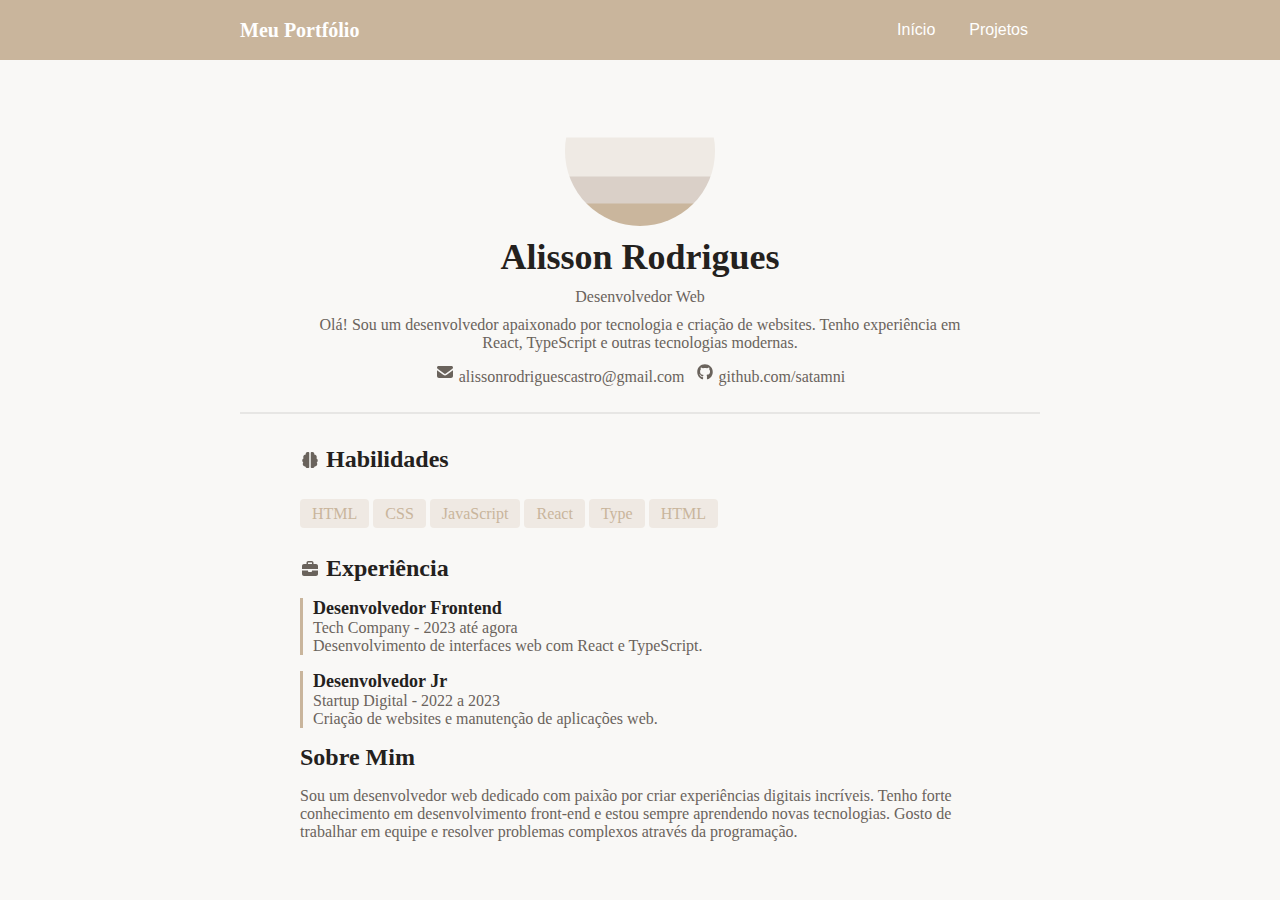
<file: index.html>
<!DOCTYPE html>
<html lang="en">
<head>
  <meta charset="UTF-8">
  <meta name="viewport" content="width=device-width, initial-scale=1.0">
  <title>Portfólio RSTI</title>

  <link rel="preconnect" href="https://fonts.googleapis.com">
  <link rel="preconnect" href="https://fonts.gstatic.com" crossorigin>
  <link href="https://fonts.googleapis.com/css2?family=Fira+Code:wght@300..700&family=Poppins:wght@400;600&family=Roboto:ital,wght@0,100..900;1,100..900&display=swap" rel="stylesheet">

  <link rel="stylesheet" href="styles/style.css">
</head>
<body>
  <!-- NAVBAR -->
  <nav>
    <h1 class="logo">Meu Portfólio</h1>
    <div>
      <button>Início</button>
      <button>Projetos</button>
    </div>
  </nav>

  <!-- MAIN -->
  <main class="container">
    <img src="img/Color Hunt Palette f9f8f6efe9e3d9cfc7c9b59c.png" alt="">
    <h1>Alisson Rodrigues</h1>
    <p>Desenvolvedor Web</p>

    <p>Olá! Sou um desenvolvedor apaixonado por tecnologia e criação de websites. Tenho experiência em React, TypeScript e outras tecnologias modernas.</p>

    <div class="socials-container">
      <div>
        <svg xmlns="http://www.w3.org/2000/svg" viewBox="0 0 640 640"><!--!Font Awesome Free v7.1.0 by @fontawesome - https://fontawesome.com License - https://fontawesome.com/license/free Copyright 2025 Fonticons, Inc.--><path d="M112 128C85.5 128 64 149.5 64 176C64 191.1 71.1 205.3 83.2 214.4L291.2 370.4C308.3 383.2 331.7 383.2 348.8 370.4L556.8 214.4C568.9 205.3 576 191.1 576 176C576 149.5 554.5 128 528 128L112 128zM64 260L64 448C64 483.3 92.7 512 128 512L512 512C547.3 512 576 483.3 576 448L576 260L377.6 408.8C343.5 434.4 296.5 434.4 262.4 408.8L64 260z"/></svg>
        <span>alissonrodriguescastro@gmail.com</span>
      </div>
      <div>
        <svg xmlns="http://www.w3.org/2000/svg" viewBox="0 0 640 640"><!--!Font Awesome Free v7.1.0 by @fontawesome - https://fontawesome.com License - https://fontawesome.com/license/free Copyright 2025 Fonticons, Inc.--><path d="M237.9 461.4C237.9 463.4 235.6 465 232.7 465C229.4 465.3 227.1 463.7 227.1 461.4C227.1 459.4 229.4 457.8 232.3 457.8C235.3 457.5 237.9 459.1 237.9 461.4zM206.8 456.9C206.1 458.9 208.1 461.2 211.1 461.8C213.7 462.8 216.7 461.8 217.3 459.8C217.9 457.8 216 455.5 213 454.6C210.4 453.9 207.5 454.9 206.8 456.9zM251 455.2C248.1 455.9 246.1 457.8 246.4 460.1C246.7 462.1 249.3 463.4 252.3 462.7C255.2 462 257.2 460.1 256.9 458.1C256.6 456.2 253.9 454.9 251 455.2zM316.8 72C178.1 72 72 177.3 72 316C72 426.9 141.8 521.8 241.5 555.2C254.3 557.5 258.8 549.6 258.8 543.1C258.8 536.9 258.5 502.7 258.5 481.7C258.5 481.7 188.5 496.7 173.8 451.9C173.8 451.9 162.4 422.8 146 415.3C146 415.3 123.1 399.6 147.6 399.9C147.6 399.9 172.5 401.9 186.2 425.7C208.1 464.3 244.8 453.2 259.1 446.6C261.4 430.6 267.9 419.5 275.1 412.9C219.2 406.7 162.8 398.6 162.8 302.4C162.8 274.9 170.4 261.1 186.4 243.5C183.8 237 175.3 210.2 189 175.6C209.9 169.1 258 202.6 258 202.6C278 197 299.5 194.1 320.8 194.1C342.1 194.1 363.6 197 383.6 202.6C383.6 202.6 431.7 169 452.6 175.6C466.3 210.3 457.8 237 455.2 243.5C471.2 261.2 481 275 481 302.4C481 398.9 422.1 406.6 366.2 412.9C375.4 420.8 383.2 435.8 383.2 459.3C383.2 493 382.9 534.7 382.9 542.9C382.9 549.4 387.5 557.3 400.2 555C500.2 521.8 568 426.9 568 316C568 177.3 455.5 72 316.8 72zM169.2 416.9C167.9 417.9 168.2 420.2 169.9 422.1C171.5 423.7 173.8 424.4 175.1 423.1C176.4 422.1 176.1 419.8 174.4 417.9C172.8 416.3 170.5 415.6 169.2 416.9zM158.4 408.8C157.7 410.1 158.7 411.7 160.7 412.7C162.3 413.7 164.3 413.4 165 412C165.7 410.7 164.7 409.1 162.7 408.1C160.7 407.5 159.1 407.8 158.4 408.8zM190.8 444.4C189.2 445.7 189.8 448.7 192.1 450.6C194.4 452.9 197.3 453.2 198.6 451.6C199.9 450.3 199.3 447.3 197.3 445.4C195.1 443.1 192.1 442.8 190.8 444.4zM179.4 429.7C177.8 430.7 177.8 433.3 179.4 435.6C181 437.9 183.7 438.9 185 437.9C186.6 436.6 186.6 434 185 431.7C183.6 429.4 181 428.4 179.4 429.7z"/></svg>
        <span>github.com/satamni</span>
      </div>
    </div>

    <div class="horizontal-divider"></div>
  </main>

  <!-- HABILIDADES -->
  <section class="container habilidades-container">
    <div class="section-heading">
      <svg xmlns="http://www.w3.org/2000/svg" viewBox="0 0 640 640"><!--!Font Awesome Free v7.1.0 by @fontawesome - https://fontawesome.com License - https://fontawesome.com/license/free Copyright 2025 Fonticons, Inc.--><path d="M184 120C184 89.1 209.1 64 240 64L264 64C281.7 64 296 78.3 296 96L296 544C296 561.7 281.7 576 264 576L232 576C202.2 576 177.1 555.6 170 528C169.3 528 168.7 528 168 528C123.8 528 88 492.2 88 448C88 430 94 413.4 104 400C84.6 385.4 72 362.2 72 336C72 305.1 89.6 278.2 115.2 264.9C108.1 252.9 104 238.9 104 224C104 179.8 139.8 144 184 144L184 120zM456 120L456 144C500.2 144 536 179.8 536 224C536 239 531.9 253 524.8 264.9C550.5 278.2 568 305 568 336C568 362.2 555.4 385.4 536 400C546 413.4 552 430 552 448C552 492.2 516.2 528 472 528C471.3 528 470.7 528 470 528C462.9 555.6 437.8 576 408 576L376 576C358.3 576 344 561.7 344 544L344 96C344 78.3 358.3 64 376 64L400 64C430.9 64 456 89.1 456 120z"/></svg>
      <h2>Habilidades</h2>
    </div>
    
    <div class="habilidades">
      <span>HTML</span>
      <span>CSS</span>
      <span>JavaScript</span>
      <span>React</span>
      <span>Type</span>
      <span>HTML</span>
    </div>
  </section>

  <!-- EXPERIENCIAS -->
  <section class="container experiencias-container">
    <div class="section-heading">
      <svg xmlns="http://www.w3.org/2000/svg" viewBox="0 0 640 640"><!--!Font Awesome Free v7.1.0 by @fontawesome - https://fontawesome.com License - https://fontawesome.com/license/free Copyright 2025 Fonticons, Inc.--><path d="M264 112L376 112C380.4 112 384 115.6 384 120L384 160L256 160L256 120C256 115.6 259.6 112 264 112zM208 120L208 160L128 160C92.7 160 64 188.7 64 224L64 320L576 320L576 224C576 188.7 547.3 160 512 160L432 160L432 120C432 89.1 406.9 64 376 64L264 64C233.1 64 208 89.1 208 120zM576 368L384 368L384 384C384 401.7 369.7 416 352 416L288 416C270.3 416 256 401.7 256 384L256 368L64 368L64 480C64 515.3 92.7 544 128 544L512 544C547.3 544 576 515.3 576 480L576 368z"/></svg>
      <h2>Experiência</h2>
    </div>

    <div class="experiencia">
      <div class="vertical-divider"></div>
      <div>
        <h3>Desenvolvedor Frontend</h3>
        <p>Tech Company - 2023 até agora</p>
        <p>Desenvolvimento de interfaces web com React e TypeScript.</p>
      </div>
    </div>
    <div class="experiencia">
      <div class="vertical-divider"></div>
      <div>
        <h3>Desenvolvedor Jr</h3>
        <p>Startup Digital - 2022 a 2023</p>
        <p>Criação de websites e manutenção de aplicações web.</p>
      </div>
    </div>
  </section>

  <!-- SOBRE MIM -->
  <section class="container sobre-container">
  <h2 class="section-heading">Sobre Mim</h2>
  <p>Sou um desenvolvedor web dedicado com paixão por criar experiências digitais incríveis. Tenho forte conhecimento em desenvolvimento front-end e estou sempre aprendendo novas tecnologias. Gosto de trabalhar em equipe e resolver problemas complexos através da programação.</p>
  </section>
</body>
</html>
</file>
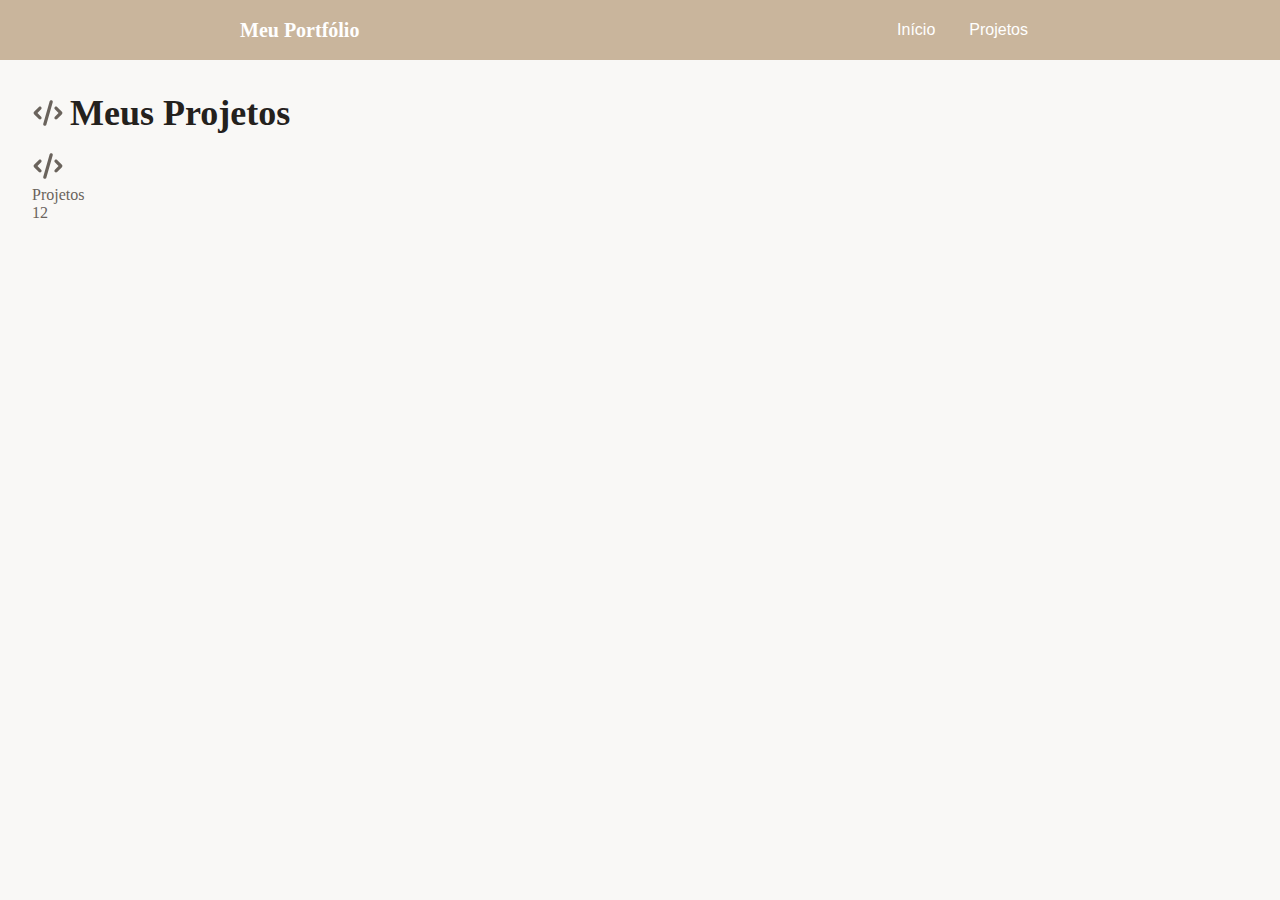
<file: projetos.html>
<!DOCTYPE html>
<html lang="en">
<head>
  <meta charset="UTF-8">
  <meta name="viewport" content="width=device-width, initial-scale=1.0">
  <title>Portfólio RSTI</title>

  <link rel="preconnect" href="https://fonts.googleapis.com">
  <link rel="preconnect" href="https://fonts.gstatic.com" crossorigin>
  <link href="https://fonts.googleapis.com/css2?family=Fira+Code:wght@300..700&family=Poppins:wght@400;600&family=Roboto:ital,wght@0,100..900;1,100..900&display=swap" rel="stylesheet">

  <link rel="stylesheet" href="styles/projetos.css">
</head>
<body>
  <!-- NAVBAR -->
  <nav>
    <h1 class="logo">Meu Portfólio</h1>
    <div class="nav-btn">
      <button>Início</button>
      <button>Projetos</button>
    </div>
  </nav>

  <!-- MAIN -->
  <main>
    <!-- FIRST SECTION -->
    <section class="first-section">
      <div class="section-heading">
        <svg xmlns="http://www.w3.org/2000/svg" viewBox="0 0 640 640"><!--!Font Awesome Free v7.1.0 by @fontawesome - https://fontawesome.com License - https://fontawesome.com/license/free Copyright 2025 Fonticons, Inc.--><path d="M392.8 65.2C375.8 60.3 358.1 70.2 353.2 87.2L225.2 535.2C220.3 552.2 230.2 569.9 247.2 574.8C264.2 579.7 281.9 569.8 286.8 552.8L414.8 104.8C419.7 87.8 409.8 70.1 392.8 65.2zM457.4 201.3C444.9 213.8 444.9 234.1 457.4 246.6L530.8 320L457.4 393.4C444.9 405.9 444.9 426.2 457.4 438.7C469.9 451.2 490.2 451.2 502.7 438.7L598.7 342.7C611.2 330.2 611.2 309.9 598.7 297.4L502.7 201.4C490.2 188.9 469.9 188.9 457.4 201.4zM182.7 201.3C170.2 188.8 149.9 188.8 137.4 201.3L41.4 297.3C28.9 309.8 28.9 330.1 41.4 342.6L137.4 438.6C149.9 451.1 170.2 451.1 182.7 438.6C195.2 426.1 195.2 405.8 182.7 393.3L109.3 320L182.6 246.6C195.1 234.1 195.1 213.8 182.6 201.3z"/></svg>
        <h1>Meus Projetos</h1>
      </div>

      <div>
        <div>
          <div>
            <svg xmlns="http://www.w3.org/2000/svg" viewBox="0 0 640 640"><!--!Font Awesome Free v7.1.0 by @fontawesome - https://fontawesome.com License - https://fontawesome.com/license/free Copyright 2025 Fonticons, Inc.--><path d="M392.8 65.2C375.8 60.3 358.1 70.2 353.2 87.2L225.2 535.2C220.3 552.2 230.2 569.9 247.2 574.8C264.2 579.7 281.9 569.8 286.8 552.8L414.8 104.8C419.7 87.8 409.8 70.1 392.8 65.2zM457.4 201.3C444.9 213.8 444.9 234.1 457.4 246.6L530.8 320L457.4 393.4C444.9 405.9 444.9 426.2 457.4 438.7C469.9 451.2 490.2 451.2 502.7 438.7L598.7 342.7C611.2 330.2 611.2 309.9 598.7 297.4L502.7 201.4C490.2 188.9 469.9 188.9 457.4 201.4zM182.7 201.3C170.2 188.8 149.9 188.8 137.4 201.3L41.4 297.3C28.9 309.8 28.9 330.1 41.4 342.6L137.4 438.6C149.9 451.1 170.2 451.1 182.7 438.6C195.2 426.1 195.2 405.8 182.7 393.3L109.3 320L182.6 246.6C195.1 234.1 195.1 213.8 182.6 201.3z"/></svg>
          </div>
          <p>Projetos</p>
          <p>12</p>
        </div>
      </div>
    </section>
  </main>
</body>
</html>
</file>
<file: styles/style.css>
:root {
  --background-color: #F9F8F6;
  --accent-color: #C9B59C; 
  --font-color: #24211d;
  --p-font-color: #6a635c;
  --font-family: 'Segoe UI', sans-seriff;
}

* {
  margin: 0;
  padding: 0;
  box-sizing: border-box;
}

body {
  background-color: var(--background-color);
  font-family: var(--font-family);
  color: var(--font-color);
  font-size: 16px;
}

svg {
  width: 20px;
  height: 20px;
  fill: var(--p-font-color);
}

h1 {
  font-size: 36px;
}

h2 {
  font-size: 24px;
}

h3 {
  font-size: 18px;
}

p, span {
  font-size: 16px;
  color: var(--p-font-color);
}

.container {
  padding: 0 300px;
}

.section-heading {
  display: flex;
  align-items: center;
  gap: 6px;
  margin-bottom: 16px;
}

/* NAVBAR */
nav {
  display: flex;
  justify-content: space-between;
  padding: 0 240px;
  align-items: center;
  height: 60px;
  background-color: var(--accent-color);
}

nav .logo {
  font-weight: 600;
  font-size: 20px;
  color: #fff;
}

nav div {
  display: flex;
  gap: 10px;
}

nav button {
  padding: 6px 12px;
  background-color: transparent;
  color: #fff;
  font-size: 16px;
  border: none;
  outline: none;
}

nav button:hover {
  background-color: #aa957e;
  cursor: pointer;
  border-radius: 2px;
}

/* MAIN */
main {
  margin-top: 16px;
  display: flex;
  flex-direction: column;
  align-items: center;
  gap: 10px;
  padding: 0 32px;
  margin-bottom: 16px;
}

main img {
  border-radius: 50%;
  width: 150px;
  height: 150px;
}

main p {
  word-wrap: break-word;
  text-align: center;
}

main .socials-container {
  display: flex;
  align-items: center;
  gap: 10px;
}

main .horizontal-divider {
  border: .2px solid #e7e6e4;
  width: 800px;
  margin: 16px 0;
}

/* HABILIDADES */
.habilidades-container {
  display: flex;
  flex-direction: column;
  gap: 16px;
  margin-bottom: 32px;
}

.habilidades span {
  padding: 6px 12px;
  color: var(--accent-color);
  background-color: #EFE9E3;
  border-radius: 4px;
}

/* EXPERIÊNCIAS */
.experiencias-container {
  display: flex;
  flex-direction: column;
}

.experiencia {
  display: flex;
  gap: 10px;
  margin-bottom: 16px;
}

.vertical-divider {
  border-left: 3px solid var(--accent-color);
}

/* SOBRE MIM */
.sobre-container {
  margin-bottom: 32px;
}
</file>
<file: styles/projetos.css>
:root {
  --background-color: #F9F8F6;
  --accent-color: #C9B59C; 
  --font-color: #24211d;
  --p-font-color: #6a635c;
  --font-family: 'Segoe UI', sans-seriff;
}

* {
  margin: 0;
  padding: 0;
  box-sizing: border-box;
}

body {
  background-color: var(--background-color);
  font-family: var(--font-family);
  color: var(--font-color);
  font-size: 16px;
}

h1 {
  font-size: 36px;
}

h2 {
  font-size: 24px;
}

h3 {
  font-size: 18px;
}

p, span {
  font-size: 16px;
  color: var(--p-font-color);
}

.container {
  padding: 0 300px;
}

.section-heading {
  display: flex;
  align-items: center;
  gap: 6px;
  margin-bottom: 16px;
}

/* NAVBAR */
nav {
  display: flex;
  justify-content: space-between;
  padding: 0 240px;
  align-items: center;
  height: 60px;
  background-color: var(--accent-color);
}

nav .logo {
  font-weight: 600;
  font-size: 20px;
  color: #fff;
}

nav div {
  display: flex;
  gap: 10px;
}

nav button {
  padding: 6px 12px;
  background-color: transparent;
  color: #fff;
  font-size: 16px;
  border: none;
  outline: none;
}

nav button:hover {
  background-color: #aa957e;
  cursor: pointer;
  border-radius: 2px;
}

/* test */
main {
  padding: 32px;
}

/* FIRST SECTION */
.first-section svg {
  width: 32px;
  height: 32px;
  fill: var(--p-font-color);
}
</file>
